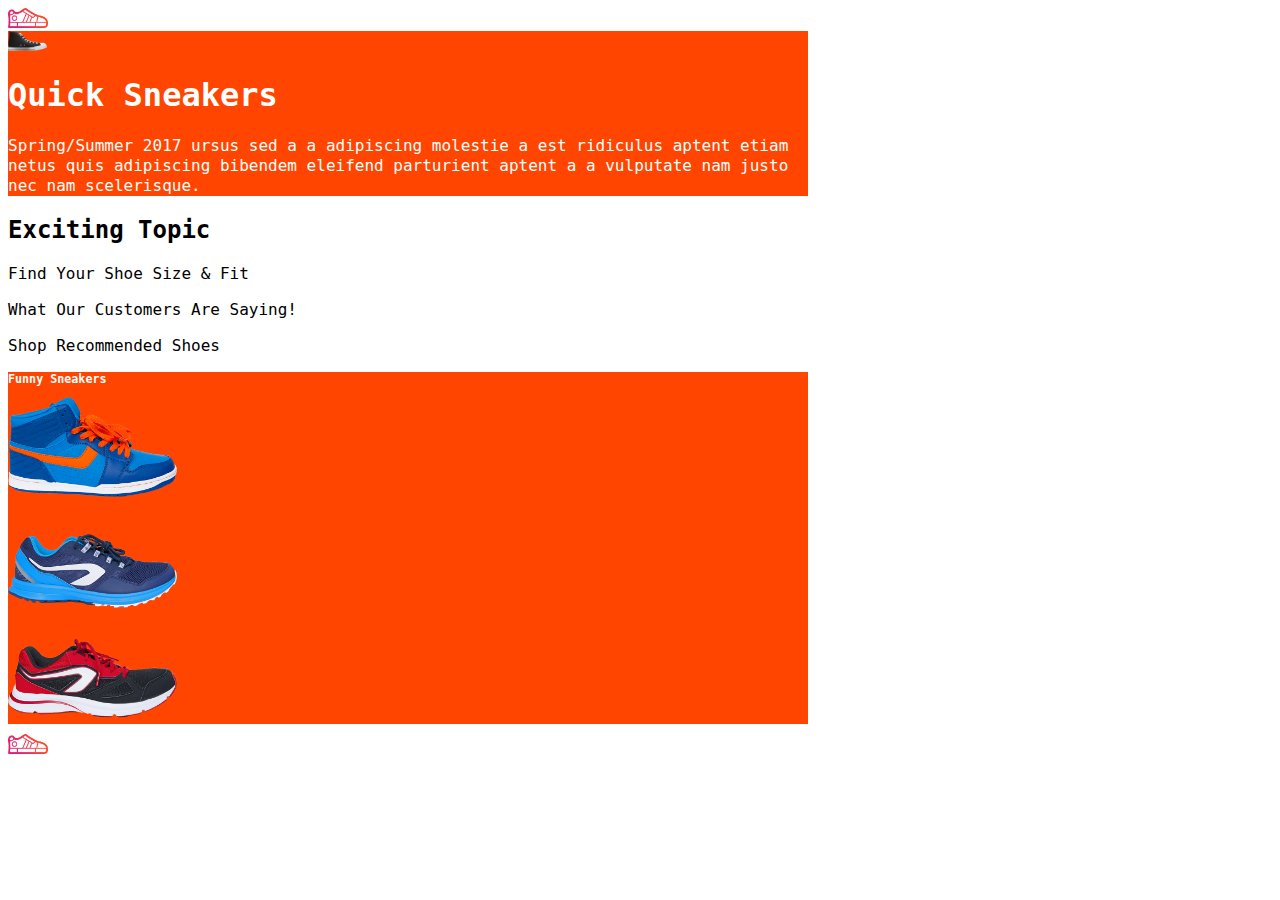
<file: index.html>
<!DOCTYPE html>
<html>
  <head>
    <meta charset="utf-8">
    <title>Sample Page</title>
    <link rel="stylesheet" href="main.css"/>
  </head>
  <body>
    <header>
      <nav>
      <img class="image-2" src="images1/logo.jpg"/>
      </nav>
    </header>
    <section class="section-1">
      <img class="image-1" src="images1/shoe1.png"/>
      <h1>Quick Sneakers</h1>
      <p>
        Spring/Summer 2017 ursus sed a a adipiscing molestie a est ridiculus aptent etiam netus quis adipiscing bibendem eleifend parturient aptent a a vulputate nam justo nec nam scelerisque.
      </p>
    </section>
    <section class="section-2">
      <h2>Exciting Topic</h2>
      <p>
        Find Your Shoe Size & Fit
      </p>
      <p>
        What Our Customers Are Saying!
        <p/>
        <p>
          Shop Recommended Shoes
    </section>
    <section class="section-3">
      <title>Sample Page</title>
      <link rel="stylesheet" href="main.css"/>
      <h3>Funny Sneakers</h3>
      <nav>
        <p>
        <img class="image-3" src="images1/shoe2.png"/>
          </p>
        <img class="image-4" src="images1/shoe4.png"/>
        <p>
        <img class="image-5" src="images1/shoe3.png"/>
      </p>
    </section>
      <footer> <img class="image-2" src="images1/logo.jpg"/> </footer>
  </body>
  </html>
</file>
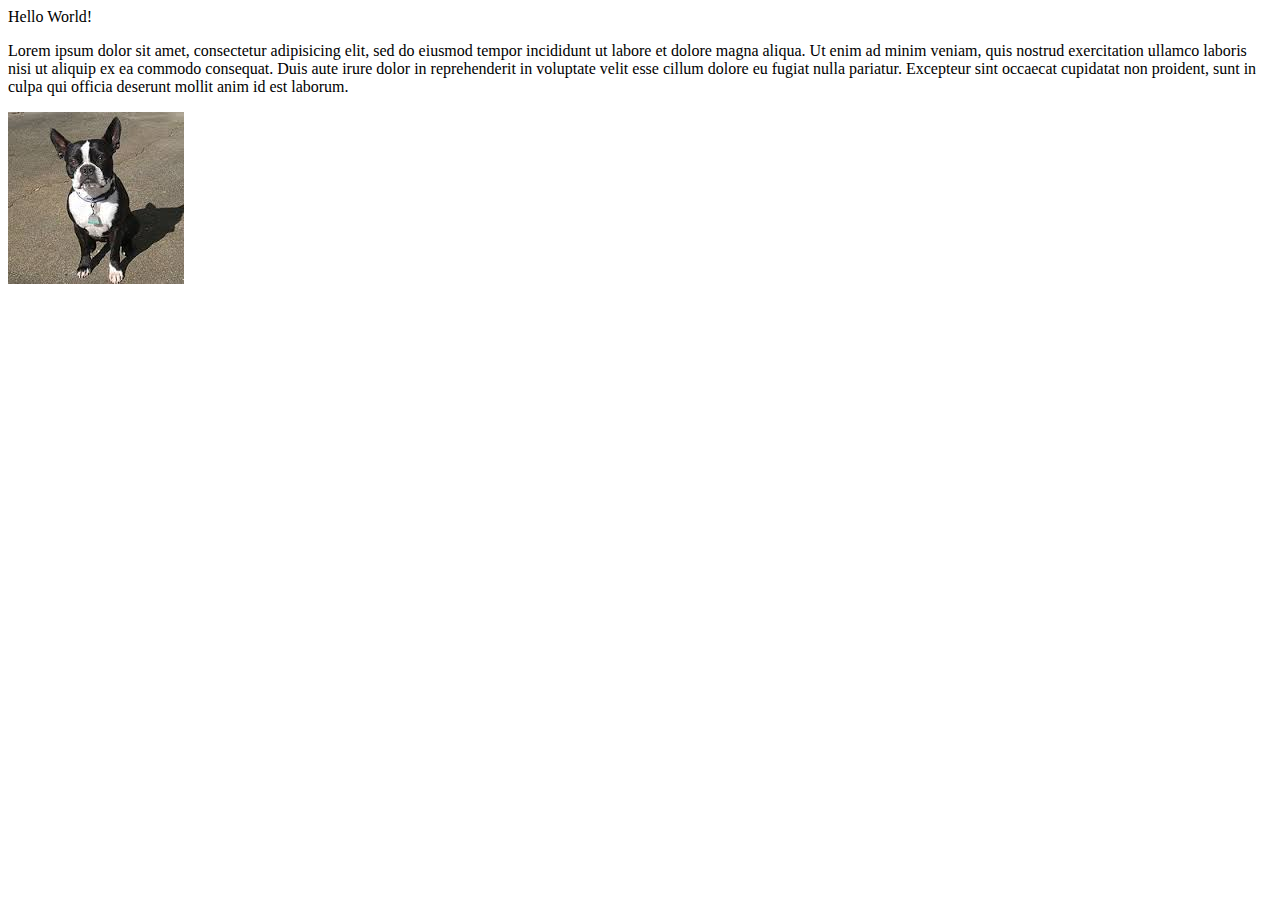
<file: demo.html>
<!DOCTYPE html>
<html>

<head>
    <meta charset="utf-8">
    <title></title>
</head>

<body>
  Hello World!
    <p> Lorem ipsum dolor sit amet, consectetur adipisicing elit, sed do eiusmod tempor incididunt ut labore et dolore magna aliqua. Ut enim ad minim veniam, quis nostrud exercitation ullamco laboris nisi ut aliquip ex ea commodo consequat. Duis aute irure dolor in reprehenderit in voluptate velit esse cillum dolore eu fugiat nulla pariatur. Excepteur sint occaecat cupidatat non proident, sunt in culpa qui officia deserunt mollit anim id est laborum.</p>
    <img src="[data-uri]"></img>
</body>

</html>
</file>
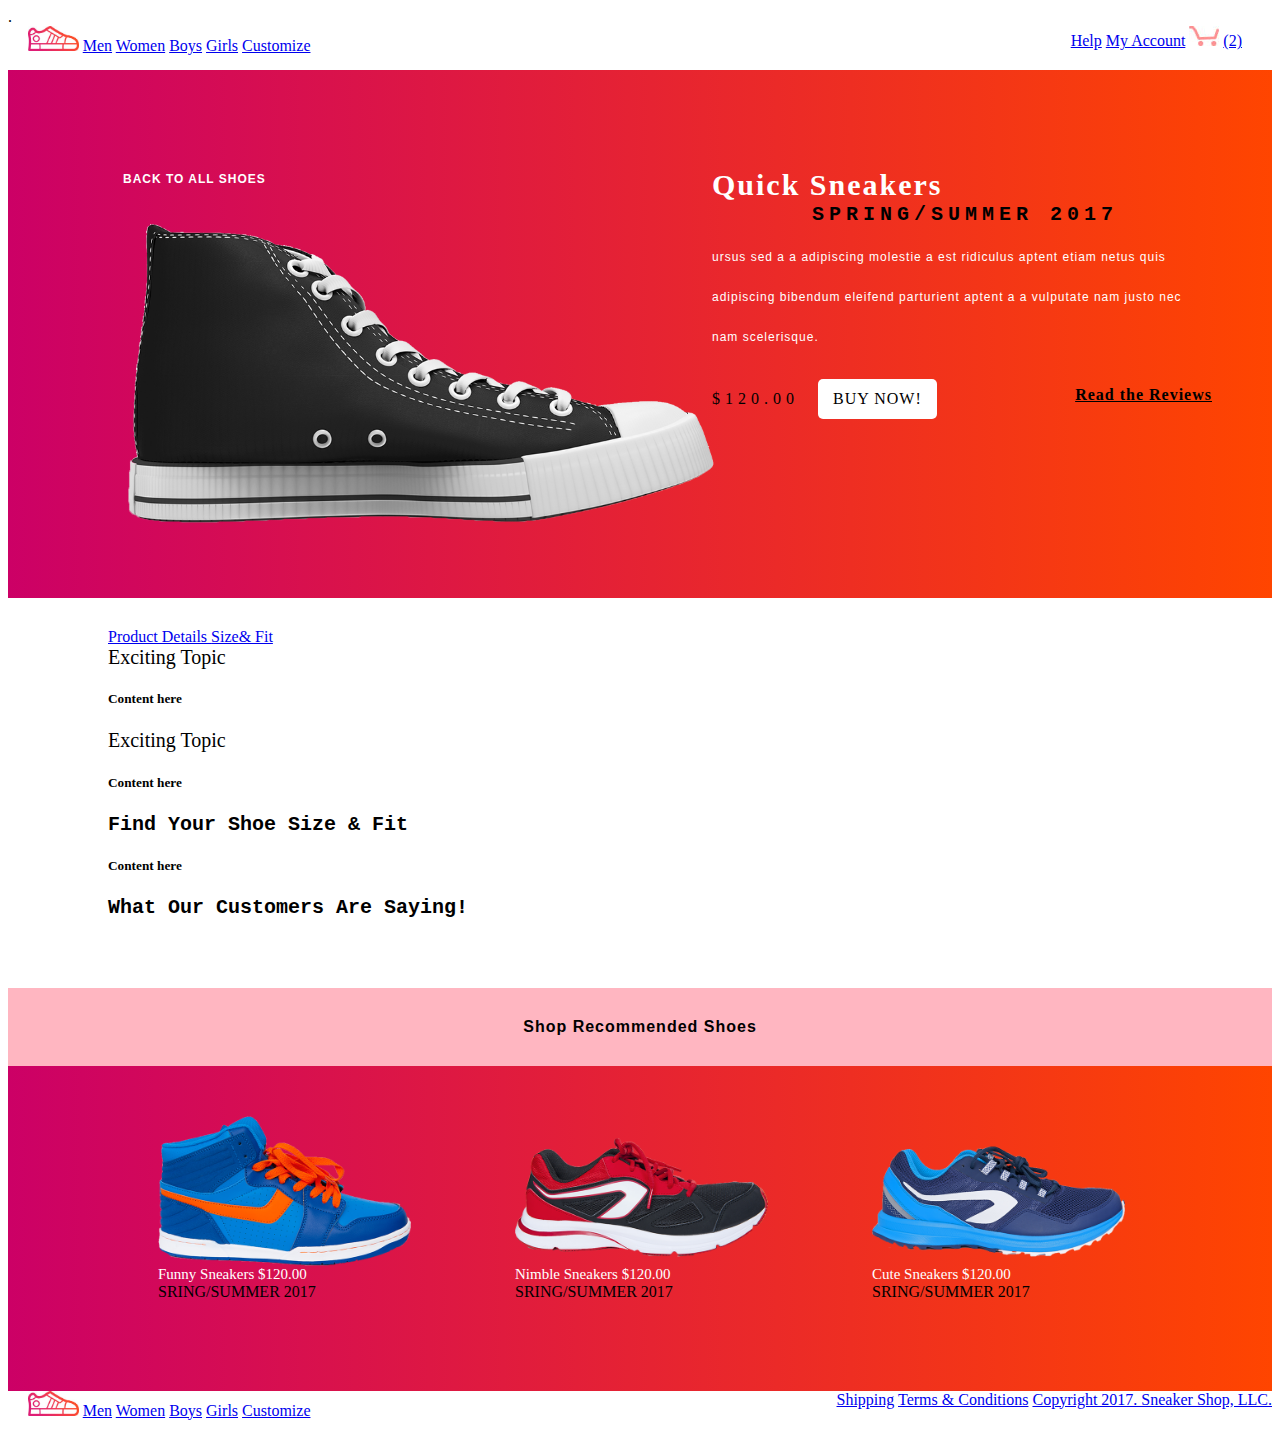
<file: finalproject.html>
.
<!DOCTYPE html>
<html>

<head>
    <script src="https://ajax.googleapis.com/ajax/libs/jquery/3.1.1/jquery.min.js"></script>
    <meta charset="utf-8">
    <title>Final Project Quick Sneakers</title>
    <link rel="stylesheet" href="finalproject.css" />
</head>

<body>
    <header>
        <div class="nav-left" />
        <img class="image-1" img src="images1/logo.jpg" alt="logo pink shoe">
        <a href="#">Men</a>
        <a href="#">Women</a>
        <a href="#">Boys</a>
        <a href="#">Girls</a>
        <a href="#">Customize</a>
        </div>
        <div class="nav-right" />
        <a href="#">Help</a>
        <a href="#">My Account</a>
        <img class="image-2" img src="images1/cart.jpg" alt="shopping cart" />
        <a href="#">(2)</a>
        </div>
    </header>
    <section class="section-1">
        <div class="left-container" />
        <h3> BACK TO ALL SHOES </h3>
        <img class="image-3" img src="images1/shoe1.png" alt="converse black shoe" />
        </div>
        <div class="right-container" />
        <h1> Quick Sneakers</h1>
        <h2> SPRING/SUMMER 2017 </h2>
        <p> ursus sed a a adipiscing molestie a est ridiculus aptent etiam netus quis adipiscing bibendum eleifend parturient aptent a a vulputate nam justo nec nam scelerisque.
        </p>
        <h4> Read the Reviews</h4>
        <div class="bottom-container" />
        <bottom-container>$120.00</bottom-container>
        </div>
        <div class="button-container">
            <a>BUY NOW!</a>
        </div>
        </div>
    </section>

    <header>
        <section class="section-2" />
        <a href="#">Product Details </a>
        <a href="#"> Size& Fit </a>
        </section>
    </header>

    <section class="section-3">
        <h7>Exciting Topic</h7>
        <h5> Content here </h5>
        <h7> Exciting Topic</h7>
        <h5> Content here </h5>
        <div>
            <h2>Find Your Shoe Size & Fit </h2>
            <h5> Content here </h5>
        </div>
        <div>
            <h2> What Our Customers Are Saying! </h2>
            <p> Don't take our world for it! Read what our customers have been saying about this product. We guarantee you won't be disappointed in your purchase.</p>
        </div>
    </section>
    <section class="section-4" />
    <div class="Title-shoe">
        <h6>Shop Recommended Shoes</h6>
    </div>
    </section>
    <section class="section-5" />
    <div class="section-5inlineshoes">
        <div>
            <img class="shoe-2" img src="images1/shoe2.png" alt="blue and orange shoe" />
        </div>
        <div>
            <span> Funny Sneakers </span>
            <span> $120.00 </span>
        </div>
        <div> SRING/SUMMER 2017 </div>
    </div>
    <div class="section-5inlineshoes">
        <div>
            <img class="shoe-3" img src="images1/shoe3.png" alt="red and black shoe" />
        </div>
        <div>
            <span> Nimble Sneakers </span>
            <span> $120.00 </span>
        </div>
        <div> SRING/SUMMER 2017 </div>
    </div>
    <div class="section-5inlineshoes">
        <div>
            <img class="shoe-4" img src="images1/shoe4.png" alt="blue and white shoe" />
        </div>
        <div>
            <span> Cute Sneakers </span>
            <span> $120.00 </span>
        </div>
        <h9> SRING/SUMMER 2017 </h9>
        </section>
    </div>
    <footer>
        <div class="footer-left" />
        <img class="image-1" img src="images1/logo.jpg" alt="logo pink shoe" />
        <a href="#">Men</a>
        <a href="#">Women</a>
        <a href="#">Boys</a>
        <a href="#">Girls</a>
        <a href="#">Customize</a>
        </div>
        <div class="footer-right" />
        <a href="#">Shipping</a>
        <a href="#">Terms & Conditions</a>
        <a href="#">Copyright 2017. Sneaker Shop, LLC.</a>
    </footer>
    <div>
        <script src="jqueryfinalproject.js"></script>
</body>

</html>
</file>
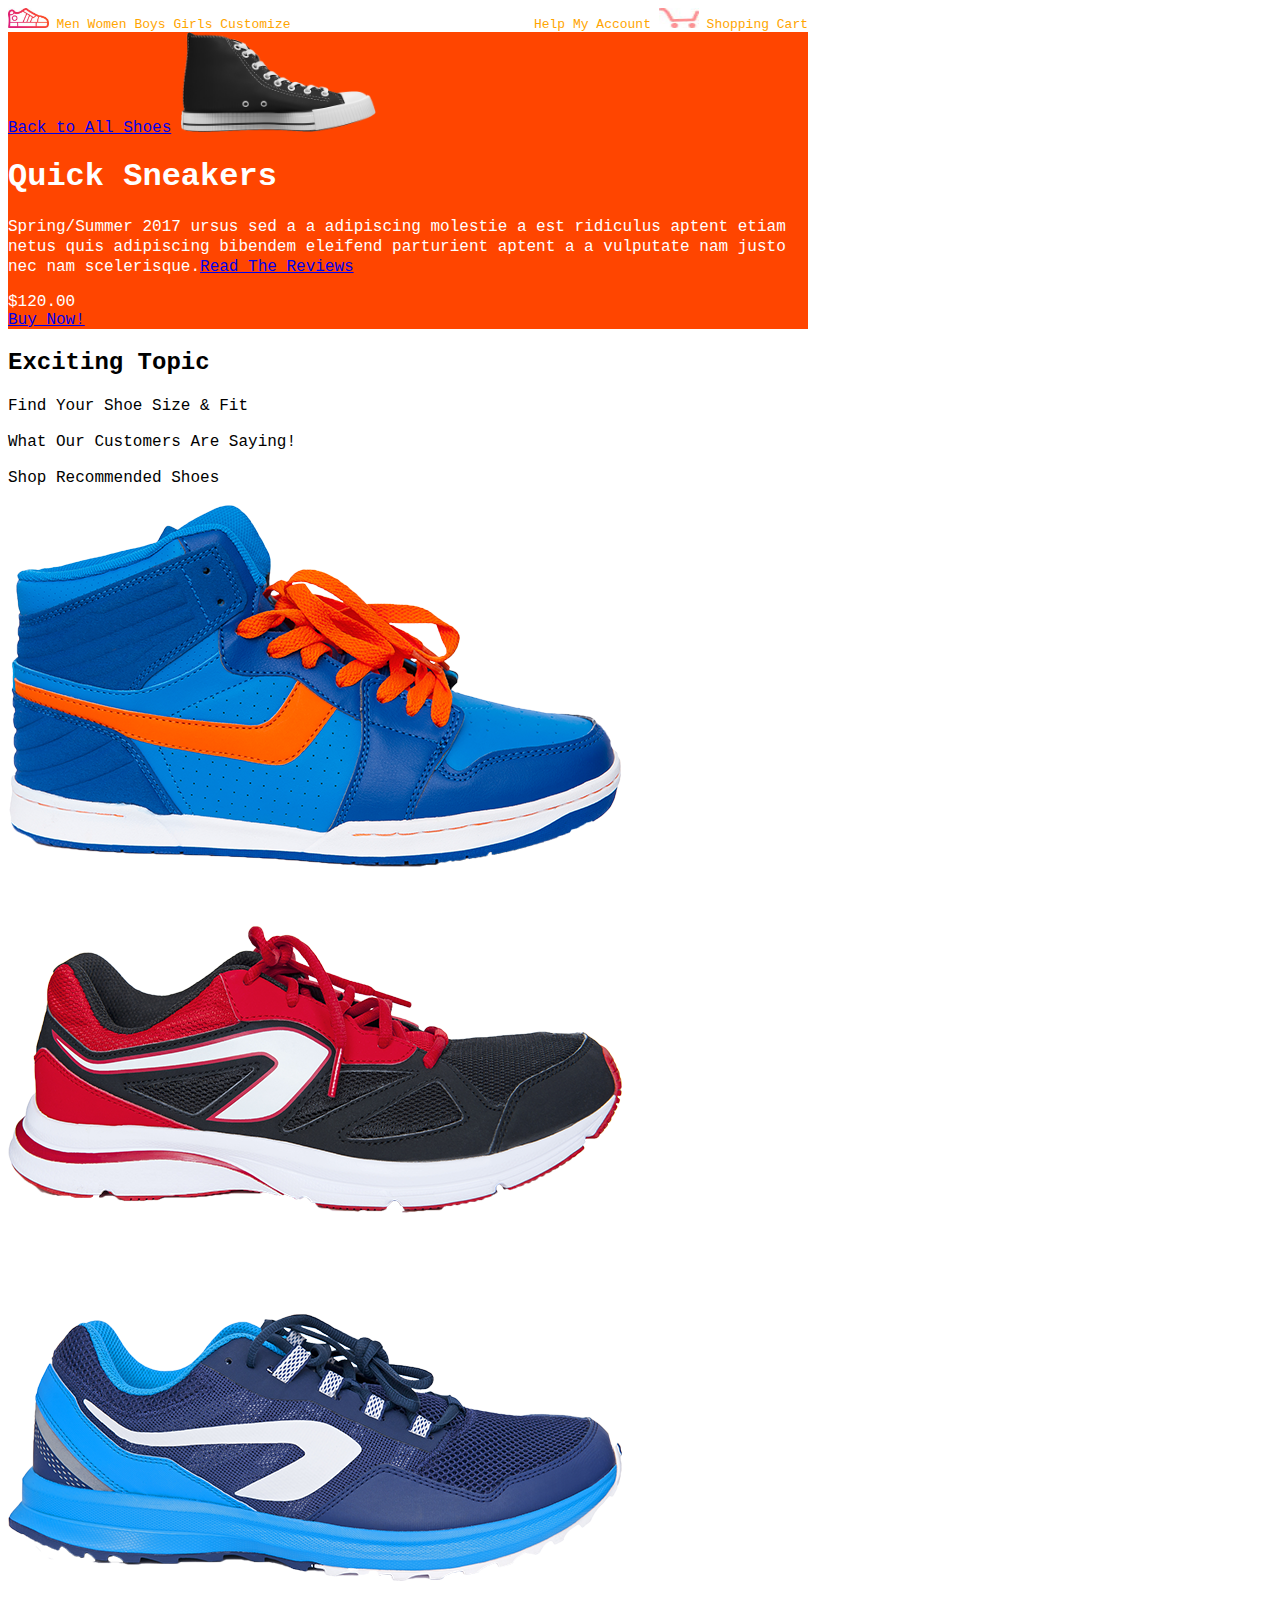
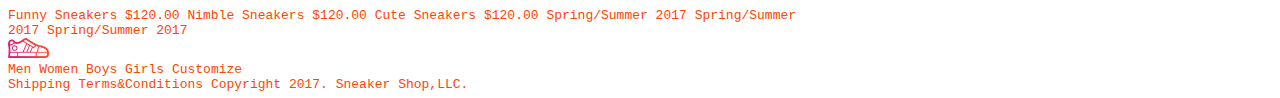
<file: Homework1index.html>
<!DOCTYPE html>
<html>
  <head>
    <meta charset="utf-8">
    <title>Sample Page</title>
    <link rel="stylesheet" href="main.css"/>
  </head>
  <body>
    <header>
      <nav>
      <img class="image-1" src="images1/logo.jpg"/>
      <nav class="nav-1">
      <a>Men</a>
      <a>Women</a>
      <a>Boys</a>
      <a>Girls</a>
      <a>Customize</a>
    </nav>
    <nav class="nav-2">
    <a>Help</a>
    <a>My Account</a>
    <img class="image-2" img src="images1/cart.jpg" alt="shopping cart"/>
    <a>Shopping Cart</a>
    </header>
    <section class="section-1">
      <a href="#">Back to All Shoes</a>
      <img class="image-3" src="images1/shoe1.png"/ alt="converse black shoe">
      <h1>Quick Sneakers</h1>
      <p>
        Spring/Summer 2017 ursus sed a a adipiscing molestie a est ridiculus aptent etiam netus quis adipiscing bibendem eleifend parturient aptent a a vulputate nam justo nec nam scelerisque.<a href="#">Read The Reviews</a>
      </p>
      <div>
        $120.00
      </div>
      <a href="#">Buy Now!</a>
    </section>
    <section class="section-2">
      <h2>Exciting Topic</h2>
      <p>
        Find Your Shoe Size & Fit
      </p>
      <p>
        What Our Customers Are Saying!
        <p/>
        <p>
          Shop Recommended Shoes
    </section>
    <section class="section-5">
      <title>Shop Recommended Shoes</title>
      <img class="shoe-2" img src="images1/shoe2.png"alt="blue and orange shoe"/>
      <img class="shoe-3" img src="images1/shoe3.png"alt="red and black shoe"/>
      <img class="shoe-4" img src="images1/shoe4.png"alt="blue and white shoe"/>
    </section>
    <section class="section-6">
      <a>Funny Sneakers</a>
      <a>$120.00</a>
      <a>Nimble Sneakers</a>
      <a>$120.00</a>
      <a>Cute Sneakers</a>
      <a>$120.00</a>
      <a>Spring/Summer 2017</a>
      <a>Spring/Summer 2017</a>
      <a>Spring/Summer 2017</a>
    </section>
    <footer class="footer-1">
      <footer> <img class="image-1" src="images1/logo.jpg"/> </footer>
      <a>Men</a>
      <a>Women</a>
      <a>Boys</a>
      <a>Girls</a>
      <a>Customize</a>
    </footer>
    <footer>
      <footer class="footer-2">
        <a>Shipping</a>
          <a>Terms&Conditions</a>
          <a>Copyright 2017.</a>
          <a>Sneaker Shop,LLC.</a>
  </body>
  </html>
</file>
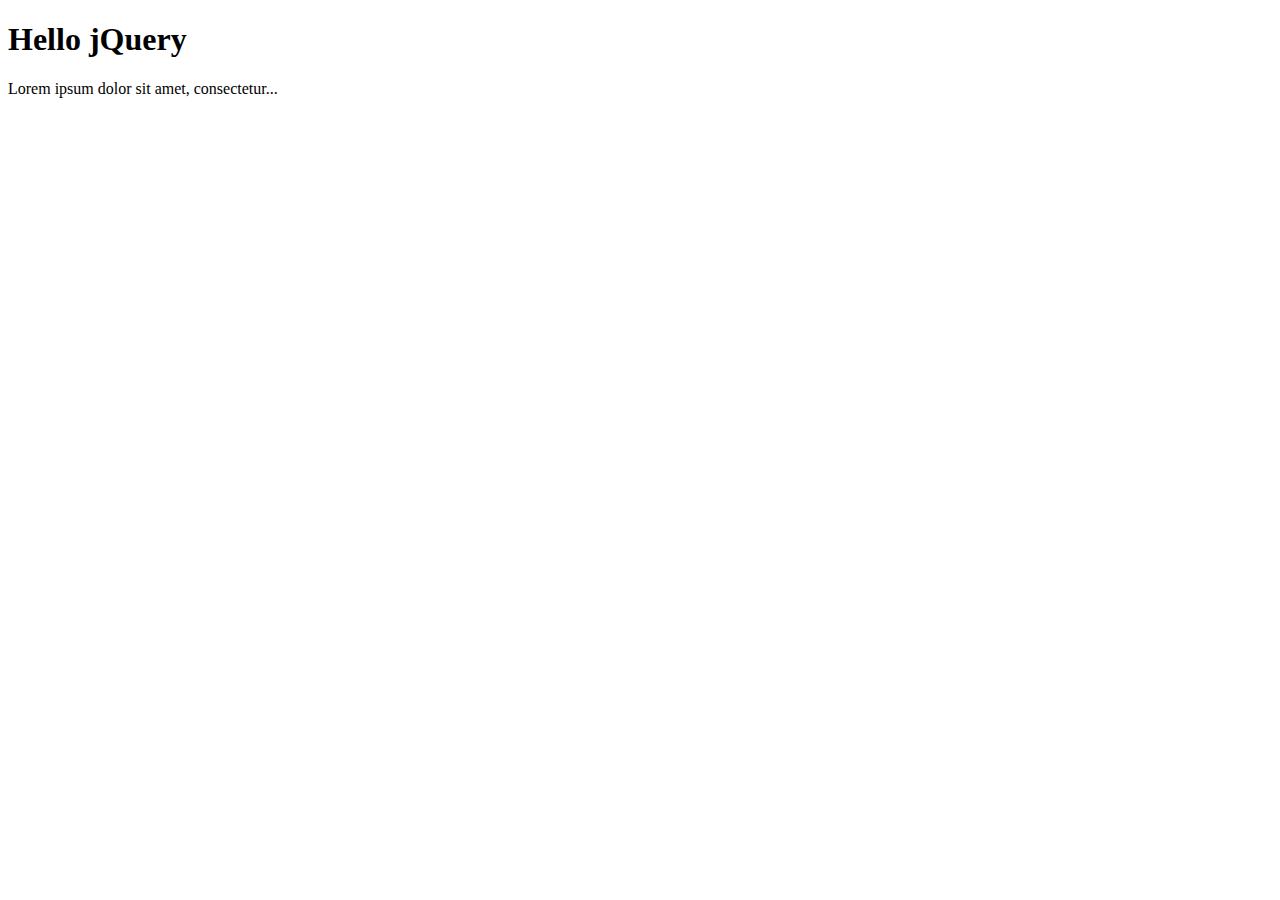
<file: jqueryexercise.html>
<!DOCTYPE html>
<html>
<head>
  <script src="https://ajax.googleapis.com/ajax/libs/jquery/3.1.1/jquery.min.js"></script>
    <link rel="stylesheet" href="jqueryexercise.css"/>
  <title>First jQuery Project</title>
</head>
<body>
  <div class="container">
    <h1>Hello jQuery</h1>
    <p class="site-text">Lorem ipsum dolor sit amet, consectetur...</p>
  </div>
  <script src= "jqueryexercise.js"></script>
</body>
</html>
</file>
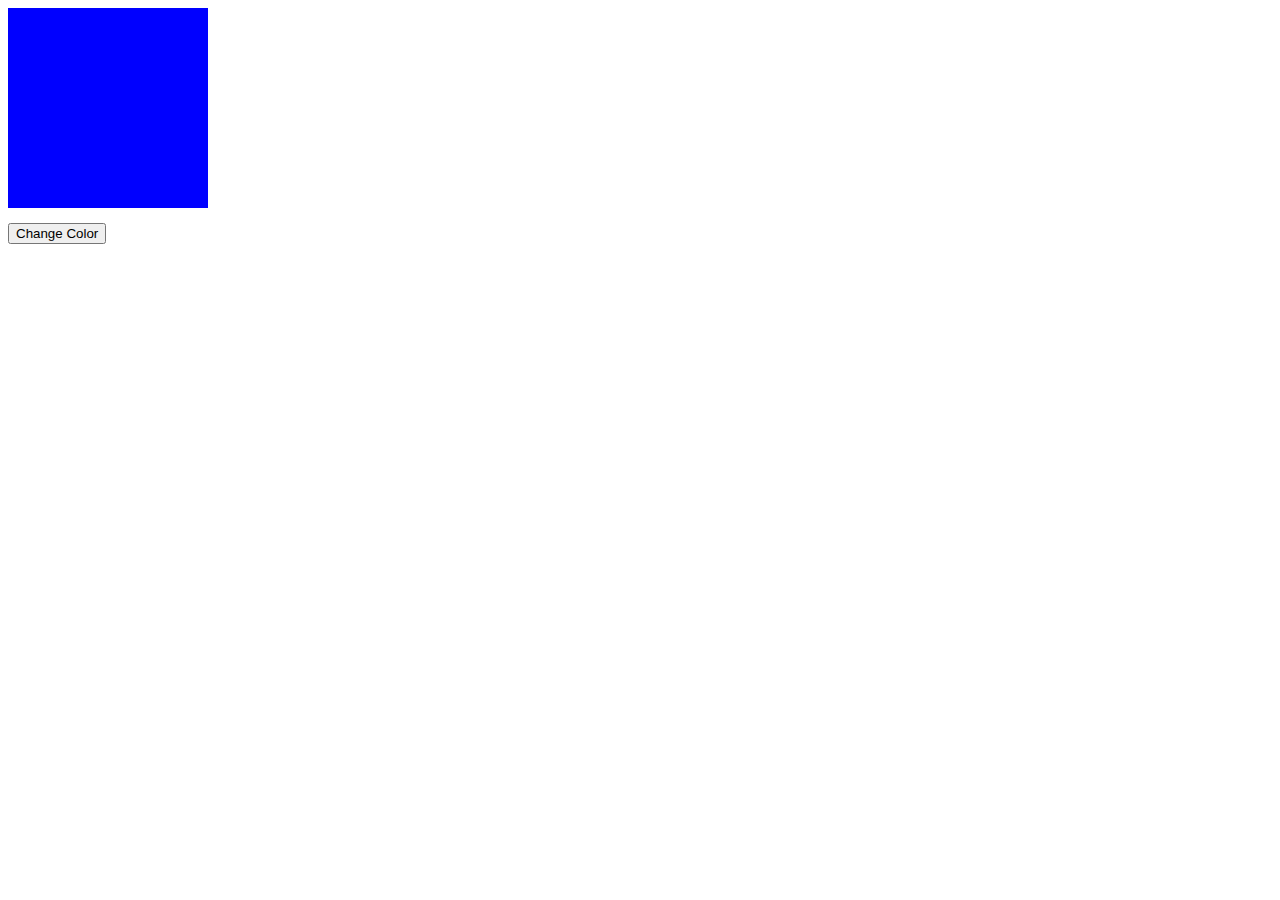
<file: jqueryexercise4.html>
<!DOCTYPE html>
<html>
<head>
  <script src="https://ajax.googleapis.com/ajax/libs/jquery/3.1.1/jquery.min.js"></script>
    <link rel="stylesheet" href="jqueryexercise.css"/>
  <title>Color Change</title>
</head>
<body>
  <div class="container">
    <div class="box"></div>
    <button class="color-change">Change Color</button>
  </div>
  <script src= "jqueryexercise.js"></script>
</body>
</html>
</file>
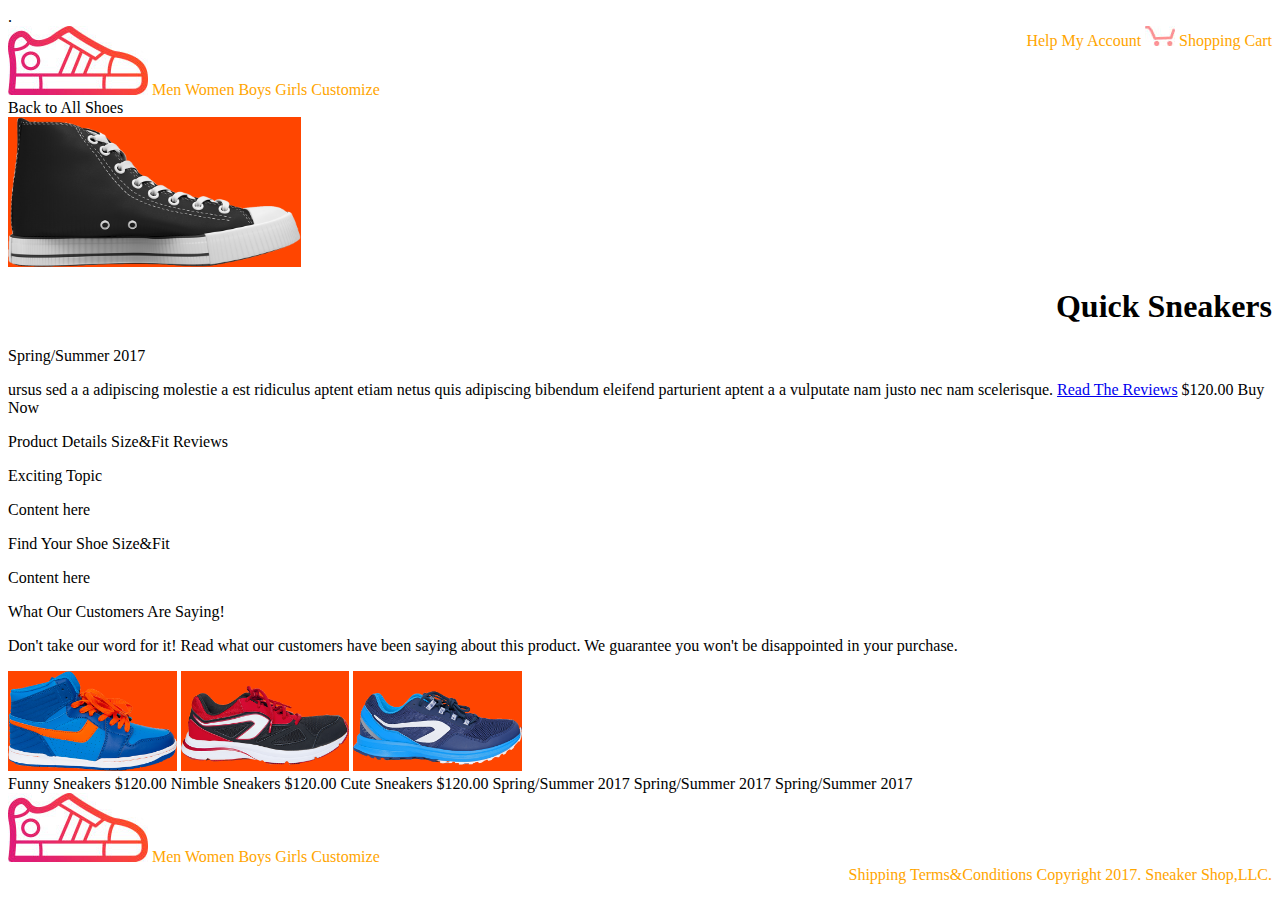
<file: quicksneakers.html>
.<!DOCTYPE html>
<html>
  <head>
    <meta charset="utf-8">
    <title>Sample Page</title>
      <link rel="stylesheet" href="quicksneakers.css"/>
  </head>
  <nav>
      <img class="logo" img src="images1/logo.jpg" alt="shoe logo"/>
    <nav class="nav-1">
    <a>Men</a>
    <a>Women</a>
    <a>Boys</a>
    <a>Girls</a>
    <a>Customize</a>
  </nav>
  <nav class="nav-2">
  <a>Help</a>
  <a>My Account</a>
  <img class="image-1" img src="images1/cart.jpg" alt="shopping cart"/>
  <a>Shopping Cart</a>
</nav>
<header>
    <a>Back to All Shoes</a>
  <section class="section-1">
    <img class="shoe-1" img src="images1/shoe1.png" alt="Black Converse Shoe"/>
    <h1>Quick Sneakers</h1>
      <a>Spring/Summer 2017</a>
      <p> ursus sed a a adipiscing molestie a est ridiculus aptent etiam netus quis adipiscing bibendum eleifend parturient aptent a a vulputate nam justo nec nam scelerisque.
        <a href="#">Read The Reviews</a>
        <a>$120.00</a>
        <a>Buy Now</a>
      <section class="section-3">
        <a>Product Details</a>
        <a>Size&Fit</a>
        <a>Reviews</a>
      </section>
      </header>
      <header>
        <section class="section-4">
          <p>Exciting Topic</p>
          <p>Content here</p>
          <p>Find Your Shoe Size&Fit</p>
          <p>Content here</p>
          <p>What Our Customers Are Saying!</p>
          <p> Don't take our word for it! Read what our customers have been saying about this product. We guarantee you won't be disappointed in your purchase.</p>
        </section>
          <header>
            <section class="section-5">
              <title>Shop Recommended Shoes</title>
              <img class="shoe-2" img src="images1/shoe2.png"alt="blue and orange shoe"/>
              <img class="shoe-3" img src="images1/shoe3.png"alt="red and black shoe"/>
              <img class="shoe-4" img src="images1/shoe4.png"alt="blue and white shoe"/>
            </section>
            <section class="section-6">
              <a>Funny Sneakers</a>
              <a>$120.00</a>
              <a>Nimble Sneakers</a>
              <a>$120.00</a>
              <a>Cute Sneakers</a>
              <a>$120.00</a>
              <a>Spring/Summer 2017</a>
              <a>Spring/Summer 2017</a>
              <a>Spring/Summer 2017</a>
              <footer>
                <footer class="footer-1">
                <img class="logo" img src="images1/logo.jpg"alt="pink shoe"/>
                <a>Men</a>
                <a>Women</a>
                <a>Boys</a>
                <a>Girls</a>
                <a>Customize</a>
              </footer>
              <footer>
                <footer class="footer-2">
                  <a>Shipping</a>
                    <a>Terms&Conditions</a>
                    <a>Copyright 2017.</a>
                    <a>Sneaker Shop,LLC.</a>
  </body>
</html>
</file>
<file: main.css>
body {
  font-family: monospace;
  background-color: white;
  color: orangered;
  width: 800px;
}

h1 {
  text-decoration: black;
}

.section-1{
    background-color: orangered;
    color: white;
    font-size: 16px;
}

h2 {
  text-decoration: none;
}
.section-2{
    background-color: white;
    color: black;
    font-size: 16px;
  }
.image-1 {
  height: 20px;
  width: auto;;
}

.image-2 {
  height: 20px;
  width: 40px;
}

h3 {
  text-decoration: white;
}
.section-3{
    background-color: orangered;
    color: white;
    font-size: 10px;
}
.image-3 {
  height: 100px;
  width: auto;
}
.image-4 {
  height: 100px;
  width: auto;
  display: block;
}
.image-5 {
  height: 100px;
  width: auto;
  display: block;
}
.image-6 {
  height: 100px;
  width: auto;
  display: block;
}
p{
  line-height: 20px
}
.nav-1 {
display: inline-block;
color: orange;
}

.nav-2 {
  color: orange;
  float:right;
}
</file>
<file: finalproject.css>
.image-1 {
  height: 25px;
  width: auto;
  padding-left: 20px;
}
.nav-right, .nav-left {
  /*border: 1px solid black;*/
  display: inline-block;
  text-decoration: none;
}
.image-3 {
  height: 300px;
  width: auto;
  padding: 5px;
  padding-left: 50px;
}
.section-1 {
  background-image: linear-gradient(to right, #cc0066, #FF4500);
  padding: 70px;
  margin-top: 15px;
  padding-right: 40px;
  border-top: 200px;
  width:auto;
}
.left-container, .right-container {
  /*border: 1px solid black;*/
  display: inline-block;
  width: 500px;
}
.nav-right {
  float: right;
  padding-right: 30px;
}
.right-container {
  float: right;
  line-height: 10px;
  padding: 20px;
  padding-bottom: 50px;
  margin-bottom: 50px;
  letter-spacing: 5px;
  padding-left: 60px;
}
h1 {
  color: white;
  letter-spacing: 2px;
  font-size: 30px;
}
h2 {
  font-size: 20px;
  font-family: monospace;
  padding-left: 100px;
}
p {
  /*padding: 50px;*/
  line-height: 40px;
  font-family: sans-serif;
  font-size: 12px;
  color: white;
  letter-spacing: 1px;
}
.bottom-container {
  /*border: 1px solid black;*/
  display: inline-block;
  /*text-align: right;*/
  /*float: right;*/
  /*clear: both;
  padding-bottom: 300px;*/
}
h3 {
  color: white;
  font-size: 12px;
  padding: 20px;
  padding-left: 45px;
  font-family: sans-serif;
  letter-spacing: 1px;
}
h4 {
  text-decoration: underline;
  float: right;
  padding-bottom: 100px;
  letter-spacing: 1px;
}
.section-2 {
  display: inline-block;
  padding-left: 100px;
  padding-top: 30px;
}
h5 {
  padding-left: 100px;
}
h6 {
  /*border: 1px solid black;*/
  text-align: center;
  padding: 30px;
  font-size: 16px;
  background-color:lightpink;
  letter-spacing: 1px;
  font-family: sans-serif;
  margin: 0;
}
.shoe-2, .shoe-3, .shoe-4 {
  /*border: 1px solid black;*/
  height: 150px;
  width: auto;
}
.section-5 {
  /*border: 1px solid black;*/
  background-image: linear-gradient(to right, #cc0066, #FF4500);
  padding: 50px;
  margin: 0px;

}
.footer-right, .footer-left {
  /*border: 1px solid black;*/
  display: inline-block;
  color: orange;
}
.footer-right {
  float: right;
}

}
.section-4 {
padding: 50px;
}
.section-5inlineshoes {
  /*border: 1px solid black;*/
  display: inline-block;
  padding-left: 100px;
  padding-bottom: 40px;

}
.button-container {
  /*border: 2px solid black;*/
  display: inline-block;
  padding: 15px;
  border-radius: 5px;
  background-color: white;
  margin: 10px;
  letter-spacing: 1px;
}
span {
  color: white;
  font-size: 15px;
}
a:visited {
  color: orange;
}
h7 {
  font-size: 20px;
  padding-top: 100px;
  padding-left: 100px;
}
p2 {
  padding-left: 100px;
  font-size: 18px;
}
</file>
<file: quicksneakers.css>
.nav-1 {
display: inline-block;
color: orange;
}
.nav-2 {
  color: orange;
  float:right;
}
.shoe-1 {
  height: 150px;
  width:auto;
  background-color: orangered;
}
.section-2 {
  text-align: right;
}
h1 {
  text-align: right;
}
.shoe-2 {
  display:inline;
  height: 100px;
  width: auto;
  background-color: orangered;
}
.shoe-3 {
  display: inline;
  height: 100px;
  width: auto;
  background-color: orangered;
}
.shoe-4 {
  display: inline;
  height: 100px;
  width: auto;
  background-color: orangered;
}
.footer-1 {
display: inline-block;
color: orange;
}
.footer-2 {
  color: orange;
  float:right;
</file>
<file: jqueryexercise.css>
.box {
  background-color: blue;
  width: 200px;
  height: 200px;
  margin-bottom: 15px;
}
</file>
